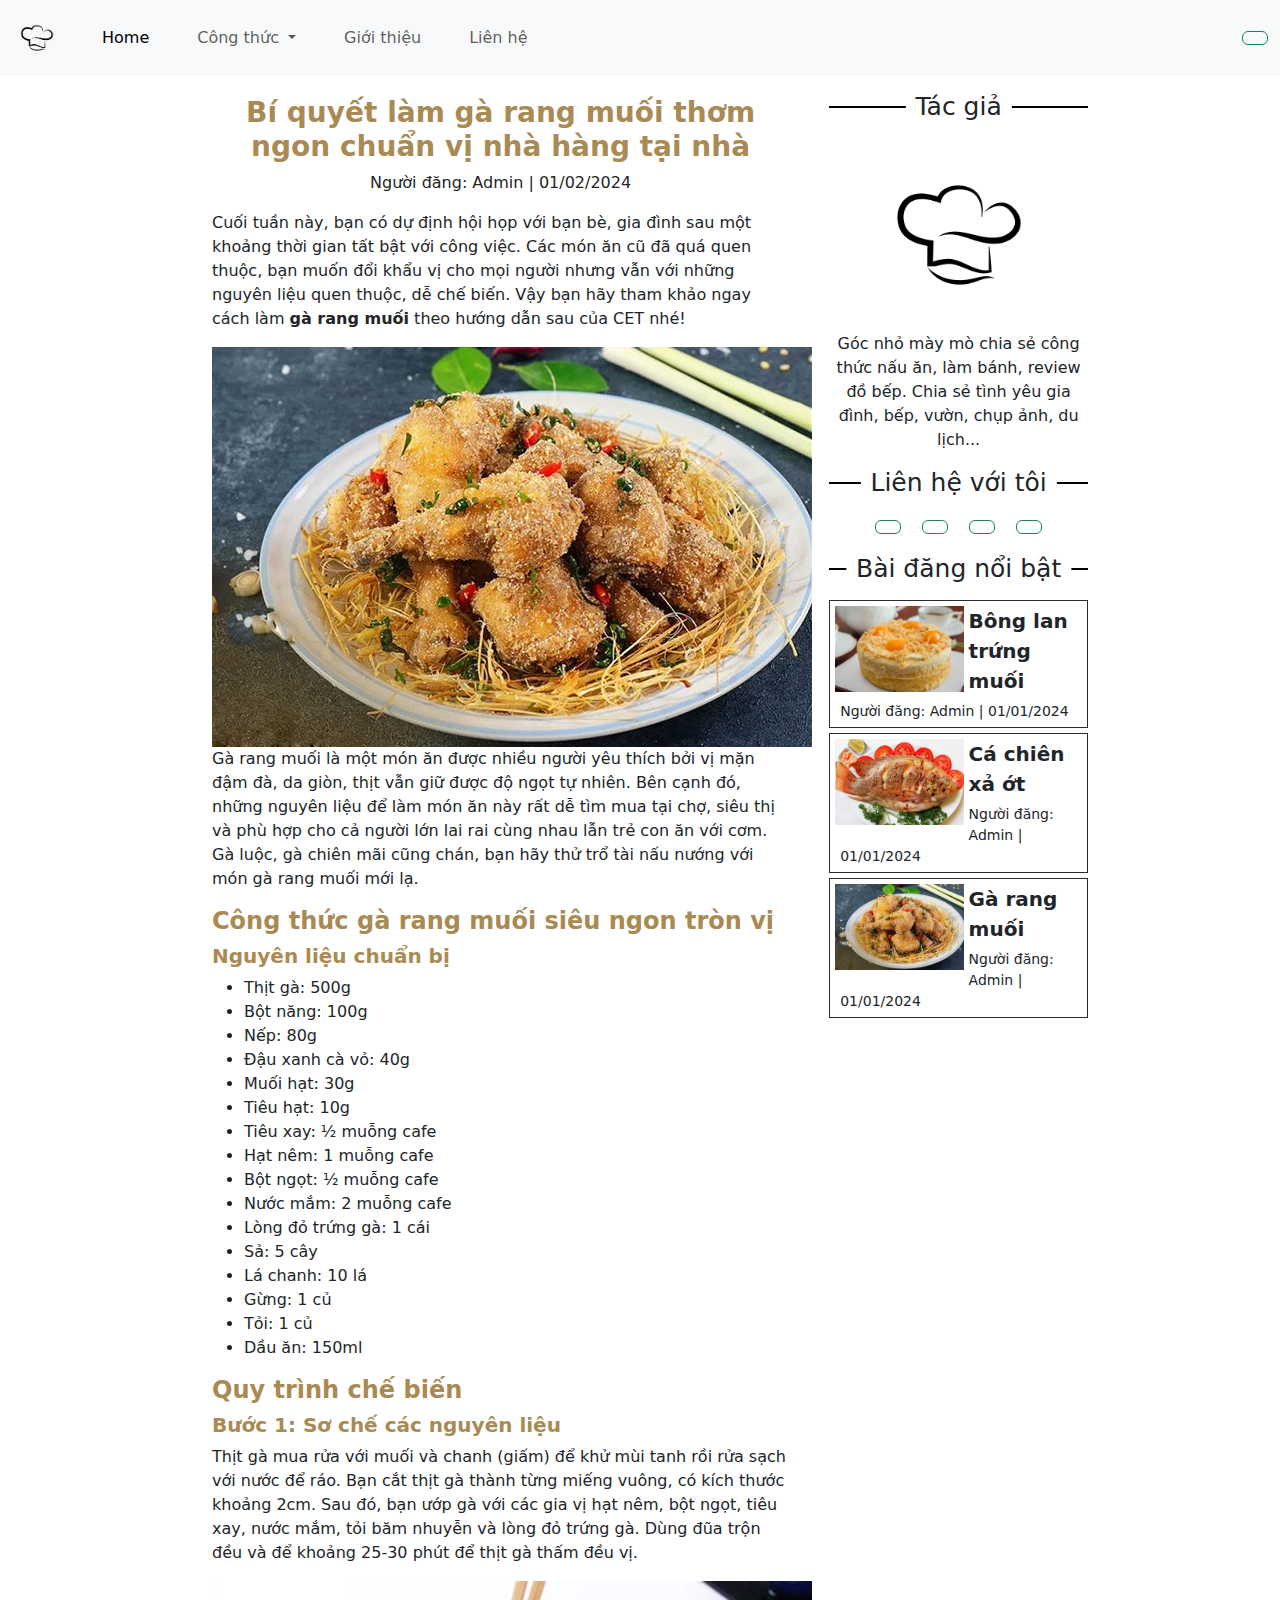
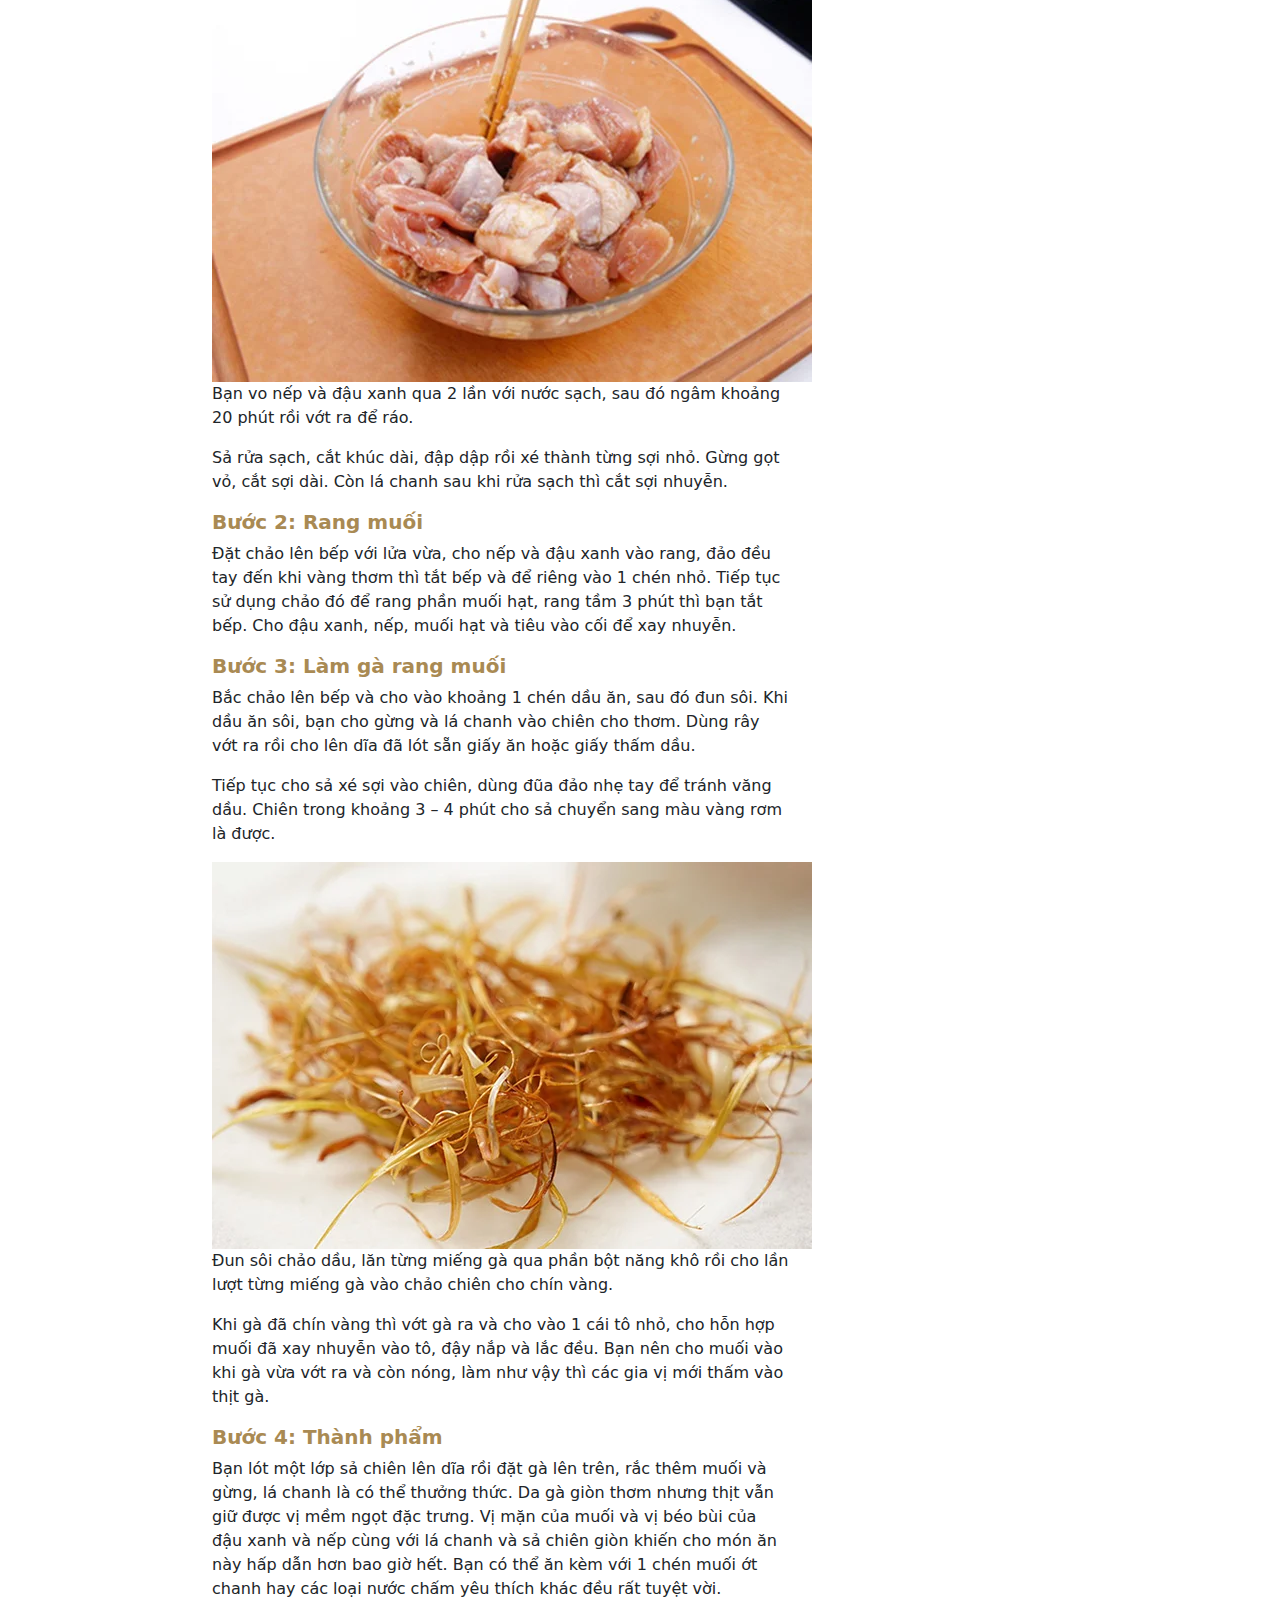
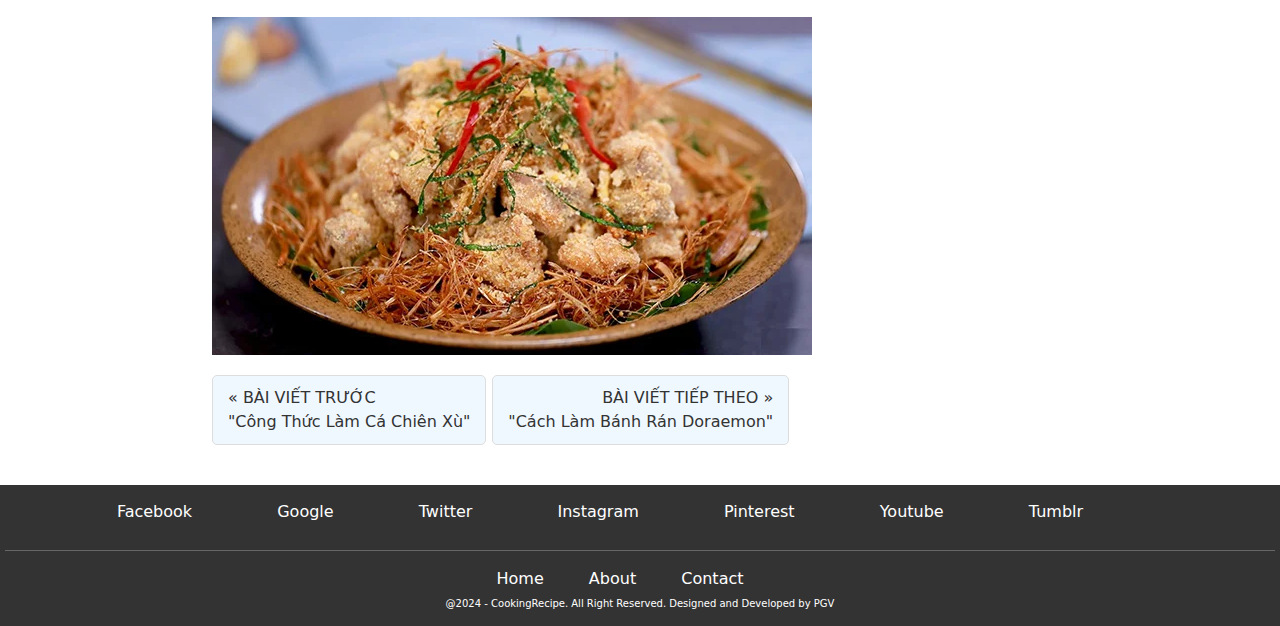
<file: recipe.html>
<!DOCTYPE html>
<html lang="en">
  <head>
    <meta charset="UTF-8" />
    <meta name="viewport" content="width=device-width, initial-scale=1.0" />
    <title>Bí quyết làm gà rang muối thơm ngon chuẩn vị nhà hàng tại nhà</title>
    <link rel="stylesheet" href="css/bootstrap.min.css"/>
    <link rel="stylesheet" href="css/style.css">
    <link rel="stylesheet" href="https://cdnjs.cloudflare.com/ajax/libs/font-awesome/6.5.2/css/all.min.css" integrity="sha512-SnH5WK+bZxgPHs44uWIX+LLJAJ9/2PkPKZ5QiAj6Ta86w+fsb2TkcmfRyVX3pBnMFcV7oQPJkl9QevSCWr3W6A==" crossorigin="anonymous" referrerpolicy="no-referrer" />
    <link href="https://cdn.jsdelivr.net/npm/bootstrap@5.3.3/dist/css/bootstrap.min.css" rel="stylesheet" integrity="sha384-QWTKZyjpPEjISv5WaRU9OFeRpok6YctnYmDr5pNlyT2bRjXh0JMhjY6hW+ALEwIH" crossorigin="anonymous">
  </head>
  <body>
    <!-- <nav id="main-nav" class="navbar navbar-expand-lg navbar-light bg-light">
      <div class="container-fluid">
        <div class="navbar-brand">
          <a href="index.html"><img src="images/—Pngtree—hat cook icon vector_6003621.png" class="img-fluid" alt="Logo"></a>
        </div>
        <div class="nav-menu">
          <ul>
            <li><a href="index.html">Trang chủ</a></li>
            <li>
                <a href="#">Công thức</a>
                <ul>
                    <li><a href="#">Bánh ngọt</a></li>
                    <li><a href="#">Bánh mì</a></li>
                    <li><a href="#">Đồ uống</a></li>
                    <li><a href="#">Món chính</a></li>
                    <li><a href="#">Món phụ</a></li>
                </ul>
            </li>
            <li><a href="#">Giới thiệu</a></li>
            <li><a href="#">Liên hệ</a></li>
          </ul>
        </div>
        <div id="search-form" style="display: flex;">
          <input id="search-input" class="form-control me-2" type="search" placeholder="Search" aria-label="Search" style="display: none;">
          <button id="search-icon" class="btn btn-nav btn-outline-success" type="submit"><i class="fa-solid fa-magnifying-glass"></i></button>
        </div>
      </div>
    </nav> -->
    <nav class="navbar navbar-expand-lg navbar-light bg-light">
      <div class="container-fluid">
        <div class="navbar-brand">
          <a href="index.html"><img src="images/—Pngtree—hat cook icon vector_6003621.png" class="img-fluid" alt="Logo"></a>
        </div>
        <div class="collapse navbar-collapse">
          <ul class="navbar-nav me-auto mb-2 mb-lg-0">
            <li class="nav-item mx-3">
              <a class="nav-link active" aria-current="page" href="index.html">Home</a>
            </li>
            <li class="nav-item dropdown mx-3">
              <a class="nav-link dropdown-toggle" href="#" id="navbarDropdown" role="button" data-bs-toggle="dropdown" aria-expanded="false">
                Công thức
              </a>
              <ul class="dropdown-menu" aria-labelledby="navbarDropdown">
                <li><a class="dropdown-item" href="#">Bánh ngọt</a></li>
                <li><a class="dropdown-item" href="#">Bánh mì</a></li>
                <li><a class="dropdown-item" href="#">Món chính</a></li>
                <li><a class="dropdown-item" href="#">Món phụ</a></li>
                <li><a class="dropdown-item" href="#">Đồ uống</a></li>
              </ul>
            </li>
            <li class="nav-item mx-3">
              <a class="nav-link" href="#">Giới thiệu</a>
            </li>
            <li class="nav-item mx-3">
              <a class="nav-link" href="#">Liên hệ</a>
            </li>
          </ul>
        </div>
        <div id="search-form" style="display: flex;">
          <input id="search-input" class="form-control me-2" type="search" placeholder="Search" aria-label="Search" style="display: none;">
          <button id="search-icon" class="btn btn-nav btn-outline-success" type="submit"><i class="fa-solid fa-magnifying-glass"></i></button>
        </div>
      </div>
    </nav>
    <section class="food">
      <div class="food-content">
        <div class="food-title">
            <h3>Bí quyết làm gà rang muối thơm ngon chuẩn vị nhà hàng tại nhà</h3>
            <p>Người đăng: Admin | 01/02/2024</p>            
        </div>
        <p>Cuối tuần này, bạn có dự định hội họp với bạn bè, gia đình sau một khoảng thời gian tất bật với công việc. 
            Các món ăn cũ đã quá quen thuộc, bạn muốn đổi khẩu vị cho mọi người nhưng vẫn với những nguyên liệu quen thuộc, dễ chế biến. 
            Vậy bạn hãy tham khảo ngay cách làm <b>gà rang muối</b> theo hướng dẫn sau của CET nhé!</p>
        <img src="images/ga-rang-muoi.webp" width="600px">
        <p>Gà rang muối là một món ăn được nhiều người yêu thích bởi vị mặn đậm đà, da giòn, thịt vẫn giữ được độ ngọt tự nhiên. 
            Bên cạnh đó, những nguyên liệu để làm món ăn này rất dễ tìm mua tại chợ, siêu thị và phù hợp cho cả người lớn lai rai cùng nhau lẫn trẻ con ăn với cơm. 
            Gà luộc, gà chiên mãi cũng chán, bạn hãy thử trổ tài nấu nướng với món gà rang muối mới lạ.</p>
        <h4>Công thức gà rang muối siêu ngon tròn vị</h4>
        <h5>Nguyên liệu chuẩn bị</h5>
        <ul>
            <li>Thịt gà: 500g</li>
            <li>Bột năng: 100g</li>
            <li>Nếp: 80g</li>
            <li>Đậu xanh cà vỏ: 40g</li>
            <li>Muối hạt: 30g</li>
            <li>Tiêu hạt: 10g</li>
            <li>Tiêu xay: ½ muỗng cafe</li>
            <li>Hạt nêm: 1 muỗng cafe</li>
            <li>Bột ngọt: ½ muỗng cafe</li>
            <li>Nước mắm: 2 muỗng cafe</li>
            <li>Lòng đỏ trứng gà: 1 cái</li>
            <li>Sả: 5 cây</li>
            <li>Lá chanh: 10 lá</li>
            <li>Gừng: 1 củ</li>
            <li>Tỏi: 1 củ</li>
            <li>Dầu ăn: 150ml</li>
        </ul>
        <h4>Quy trình chế biến</h4>
        <h5>Bước 1: Sơ chế các nguyên liệu</h5>
        <p>Thịt gà mua rửa với muối và chanh (giấm) để khử mùi tanh rồi rửa sạch với nước để ráo. 
            Bạn cắt thịt gà thành từng miếng vuông, có kích thước khoảng 2cm. Sau đó, bạn ướp gà với các gia vị hạt nêm, bột ngọt, tiêu xay, 
            nước mắm, tỏi băm nhuyễn và lòng đỏ trứng gà. Dùng đũa trộn đều và để khoảng 25-30 phút để thịt gà thấm đều vị.</p>
        <img src="images/uop-ga.webp" width="600px">
        <p>Bạn vo nếp và đậu xanh qua 2 lần với nước sạch, sau đó ngâm khoảng 20 phút rồi vớt ra để ráo.</p>
        <p>Sả rửa sạch, cắt khúc dài, đập dập rồi xé thành từng sợi nhỏ. Gừng gọt vỏ, cắt sợi dài. 
            Còn lá chanh sau khi rửa sạch thì cắt sợi nhuyễn.</p>
        <h5>Bước 2: Rang muối</h5>
        <p>Đặt chảo lên bếp với lửa vừa, cho nếp và đậu xanh vào rang, đảo đều tay đến khi vàng thơm thì tắt bếp và để riêng vào 1 chén nhỏ. 
            Tiếp tục sử dụng chảo đó để rang phần muối hạt, rang tầm 3 phút thì bạn tắt bếp. Cho đậu xanh, nếp, muối hạt và tiêu vào cối để xay nhuyễn.</p>
        <h5>Bước 3: Làm gà rang muối</h5>
        <p>Bắc chảo lên bếp và cho vào khoảng 1 chén dầu ăn, sau đó đun sôi. Khi dầu ăn sôi, bạn cho gừng và lá chanh vào chiên cho thơm. 
            Dùng rây vớt ra rồi cho lên dĩa đã lót sẵn giấy ăn hoặc giấy thấm dầu.</p>
        <p>Tiếp tục cho sả xé sợi vào chiên, dùng đũa đảo nhẹ tay để tránh văng dầu. 
            Chiên trong khoảng 3 – 4 phút cho sả chuyển sang màu vàng rơm là được.</p>
        <img src="images/chien-sa.webp" width="600px">
        <p>Đun sôi chảo dầu, lăn từng miếng gà qua phần bột năng khô rồi cho lần lượt từng miếng gà vào chảo chiên cho chín vàng.</p>
        <p>Khi gà đã chín vàng thì vớt gà ra và cho vào 1 cái tô nhỏ, cho hỗn hợp muối đã xay nhuyễn vào tô, đậy nắp và lắc đều. 
            Bạn nên cho muối vào khi gà vừa vớt ra và còn nóng, làm như vậy thì các gia vị mới thấm vào thịt gà.</p>
        <h5>Bước 4: Thành phẩm</h5>
        <p>Bạn lót một lớp sả chiên lên dĩa rồi đặt gà lên trên, rắc thêm muối và gừng, lá chanh là có thể thưởng thức. 
            Da gà giòn thơm nhưng thịt vẫn giữ được vị mềm ngọt đặc trưng. Vị mặn của muối và vị béo bùi của đậu xanh và nếp 
            cùng với lá chanh và sả chiên giòn khiến cho món ăn này hấp dẫn hơn bao giờ hết. Bạn có thể ăn kèm với 1 chén muối ớt 
            chanh hay các loại nước chấm yêu thích khác đều rất tuyệt vời.</p>
        <img src="images/cach-lam-ga-rang-muoi.webp" width="600px">
        <div class="navigation">
          <div class="previous">
              <a href="#" class="nav-button">
                  « BÀI VIẾT TRƯỚC<br>
                  "Công Thức Làm Cá Chiên Xù"
              </a>
          </div>
          <div class="next">
              <a href="#" class="nav-button">
                  BÀI VIẾT TIẾP THEO »<br>
                  "Cách Làm Bánh Rán Doraemon"
              </a>
          </div>
        </div>
      </div>
      <div class="sidebar col">
        <div class="divider">
          <span class="divider-text">Tác giả</span>
        </div>
        <div class="author my-3" style="text-align: center;">
          <img src="images/—Pngtree—hat cook icon vector_6003621.png" width="75%" alt="">
          <p>Góc nhỏ mày mò chia sẻ công thức nấu ăn, làm bánh, review đồ bếp. 
          Chia sẻ tình yêu gia đình, bếp, vườn, chụp ảnh, du lịch...</p>
        </div>
        <div class="divider">
          <span class="divider-text">Liên hệ với tôi</span>
        </div>
        <div class="contact-button" style="text-align: center;">
          <button type="button" class="btn btn-outline-success mx-2"><i class="fa-brands fa-facebook-f"></i></button>
          <button type="button" class="btn btn-outline-success mx-2"><i class="fa-brands fa-google"></i></button>
          <button type="button" class="btn btn-outline-success mx-2"><i class="fa-brands fa-youtube"></i></button>
          <button type="button" class="btn btn-outline-success mx-2"><i class="fa-brands fa-instagram"></i></button>
        </div>
        <div class="divider">
            <span class="divider-text">Bài đăng nổi bật</span>
        </div>
        <div class="hot-recipe-list">          
          <div class="hot-recipe-item">
            <a href="recipe.html">
              <div>
                <img src="images/banh-bong-lan-trung-muoi.webp" alt="">
                <div class="recipe-details">
                  <p style="font-size: 20px; font-weight: bold;">Bông lan trứng muối</p>
                  <p>Người đăng: Admin | 01/01/2024</p>
                </div>
              </div>
            </a>
          </div>
            <div class="hot-recipe-item">
              <a href="recipe.html">
                <div>
                  <img src="images/ca-dieu-hong-chien-sa-ot.jpg" alt="">
                  <div class="recipe-details">
                      <p style="font-size: 20px; font-weight: bold;">Cá chiên xả ớt</p>
                      <p>Người đăng: Admin | 01/01/2024</p>
                  </div>
                </div>
              </a>
            </div>
            <div class="hot-recipe-item">
              <a href="recipe.html">
                <div>
                  <img src="images/ga-rang-muoi.webp" alt="">
                  <div class="recipe-details">
                      <p style="font-size: 20px; font-weight: bold;">Gà rang muối</p>
                      <p>Người đăng: Admin | 01/01/2024</p>
                  </div>
                </div>
              </a>
            </div>
        </div>
      </div>
    </section>
    <footer>
      <div id="contact-menu" style="margin-top: 10px;">
        <div class="contact-item">
          <a href="#"><i class="fa-brands fa-facebook-f"></i> Facebook</a>
        </div>
        <div class="contact-item">
          <a href="#"><i class="fa-brands fa-google"></i> Google</a>
        </div>
        <div class="contact-item">
          <a href="#"><i class="fa-brands fa-twitter"></i> Twitter</a>
        </div>
        <div class="contact-item">
          <a href="#"><i class="fa-brands fa-instagram"></i> Instagram</a>
        </div>
        <div class="contact-item">
          <a href="#"><i class="fa-brands fa-pinterest"></i> Pinterest</a>
        </div>
        <div class="contact-item">
          <a href="#"><i class="fa-brands fa-youtube"></i> Youtube</a>
        </div>
        <div class="contact-item">
          <a href="#"><i class="fa-brands fa-tumblr"></i> Tumblr</a>
        </div>
      </div>
      <br>
      <hr>
      <div id="footer-menu">
        <a href="index.html">Home</a>
        <a href="#">About</a>
        <a href="#">Contact</a>
      </div>
      <p style="font-size: 10px;margin-bottom: 10px;">@2024 - CookingRecipe. All Right Reserved. Designed and Developed by PGV</p>
    </footer>
    <button id="backToTop" title="Go to top"><i class="fa-solid fa-up-long"></i></button>
    
    <script src="js/index.js"></script>
    <script src="https://cdn.jsdelivr.net/npm/bootstrap@5.3.3/dist/js/bootstrap.bundle.min.js" integrity="sha384-YvpcrYf0tY3lHB60NNkmXc5s9fDVZLESaAA55NDzOxhy9GkcIdslK1eN7N6jIeHz" crossorigin="anonymous"></script>
  </body>
</html>
</file>
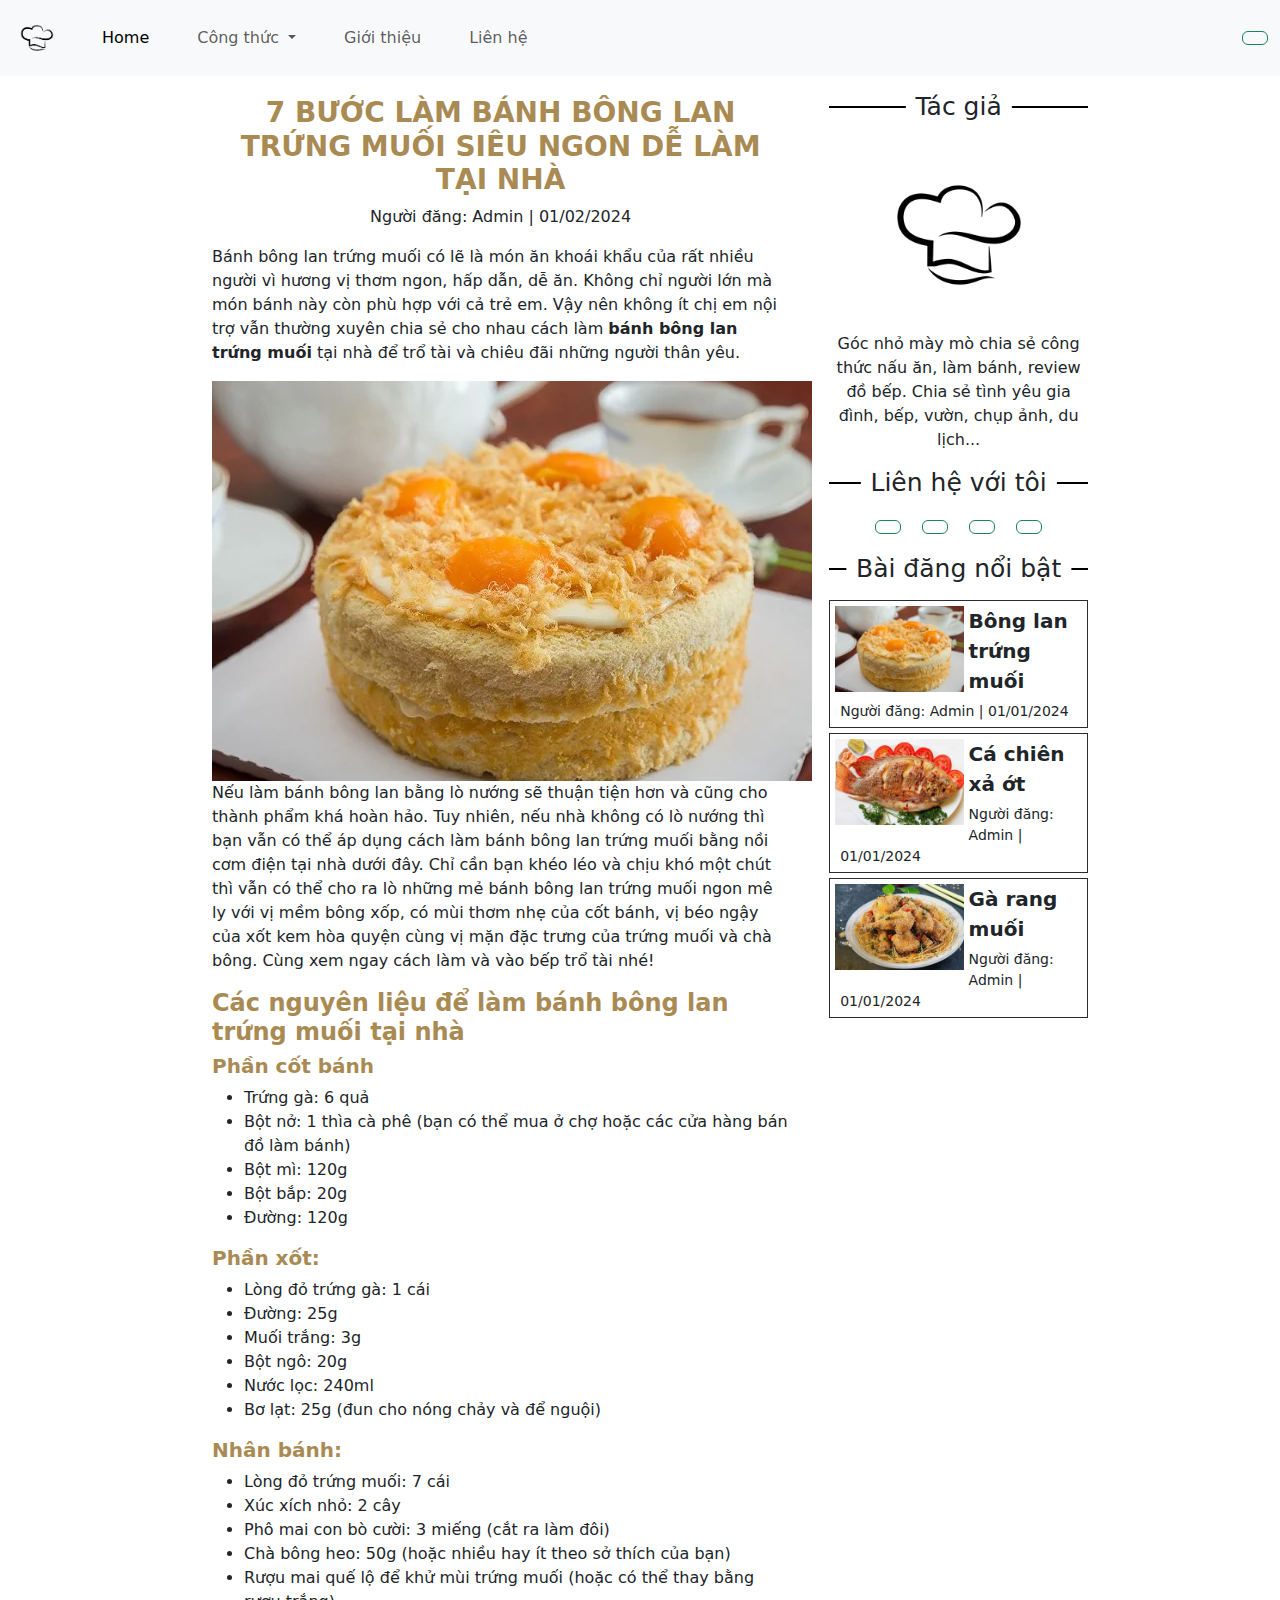
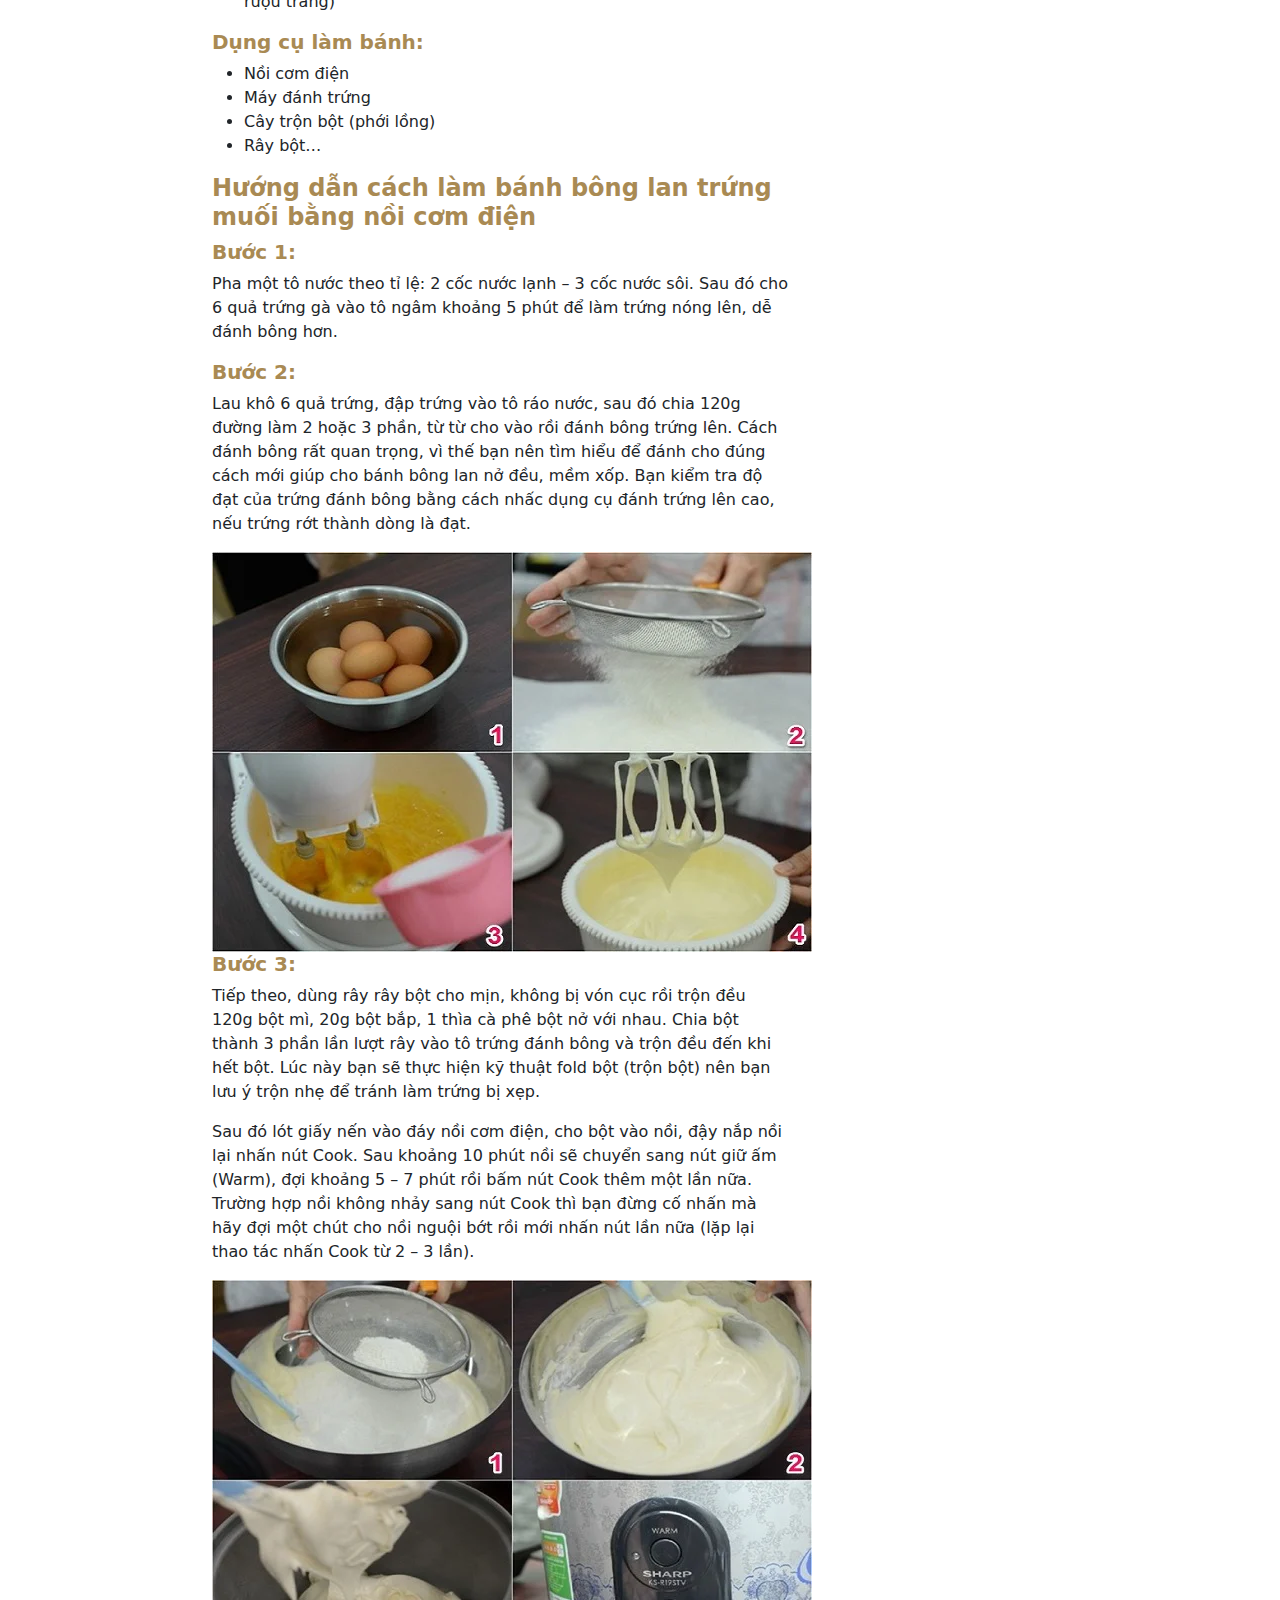
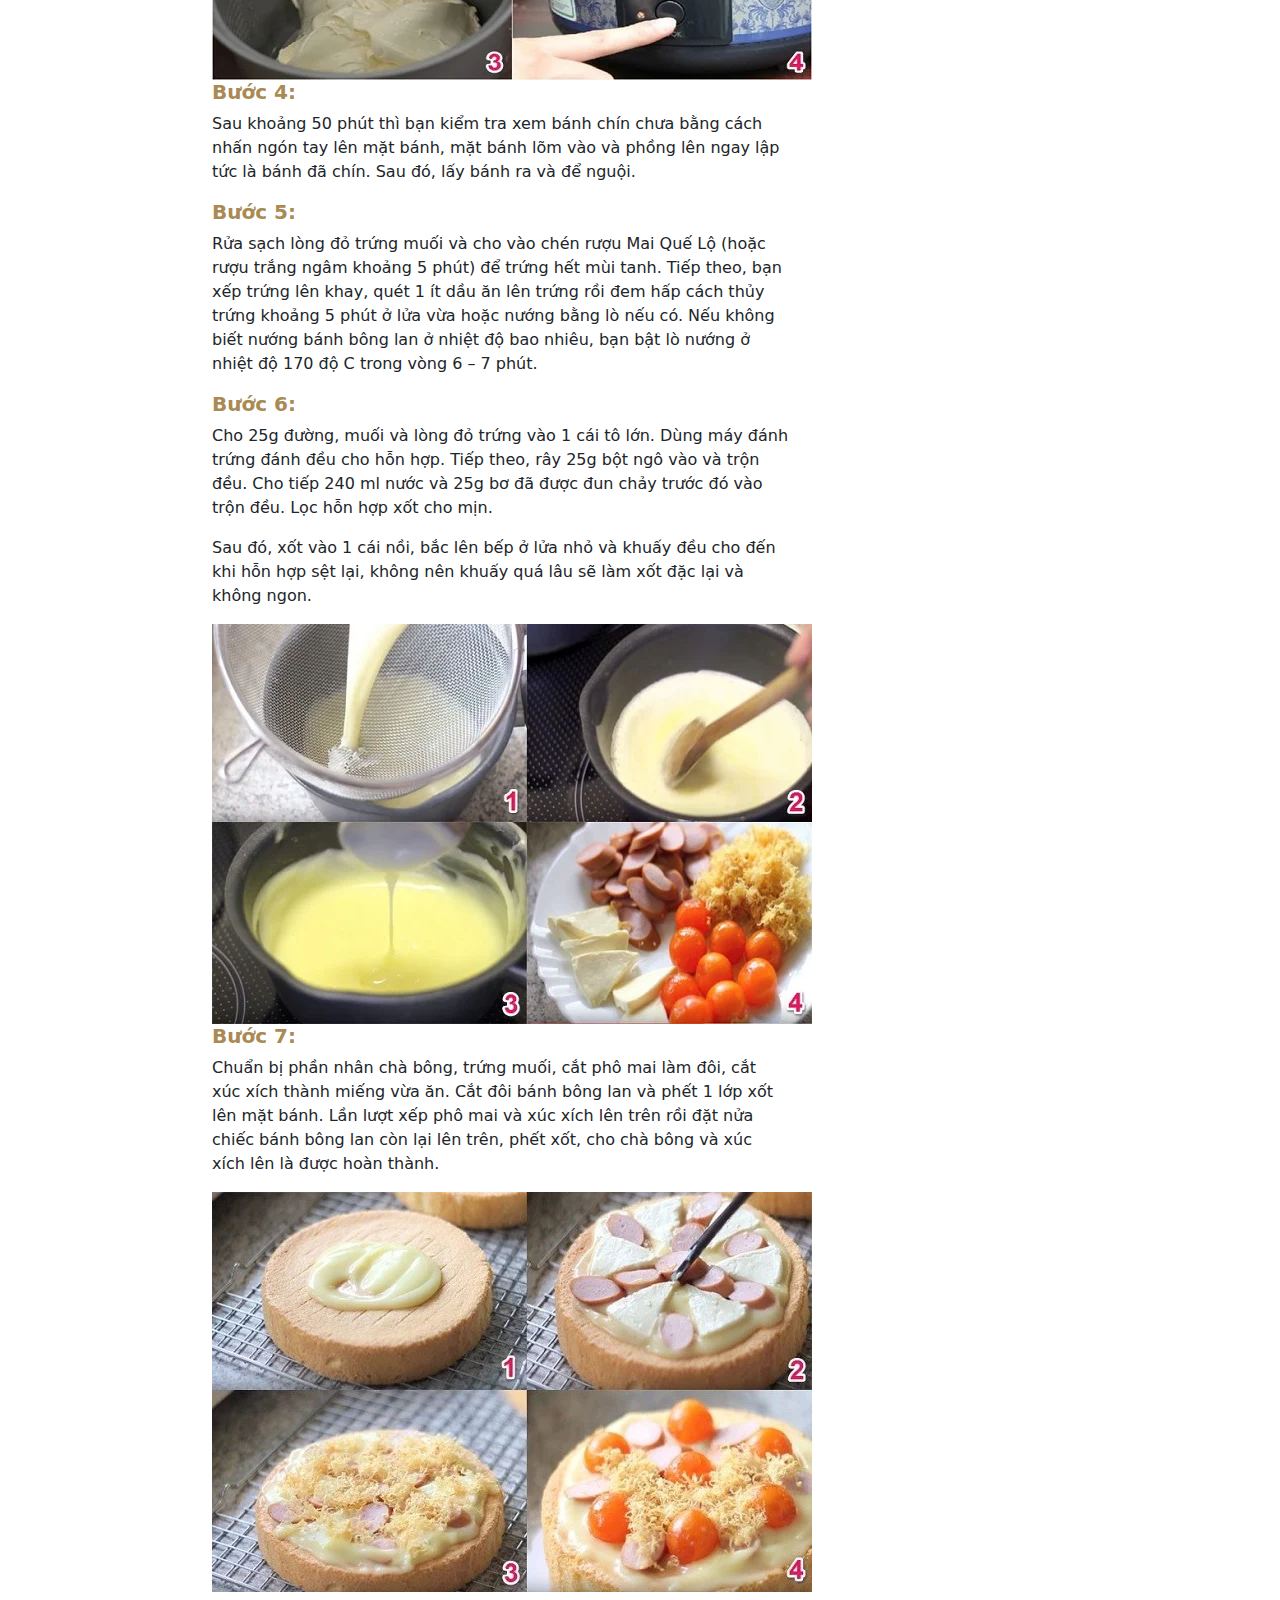
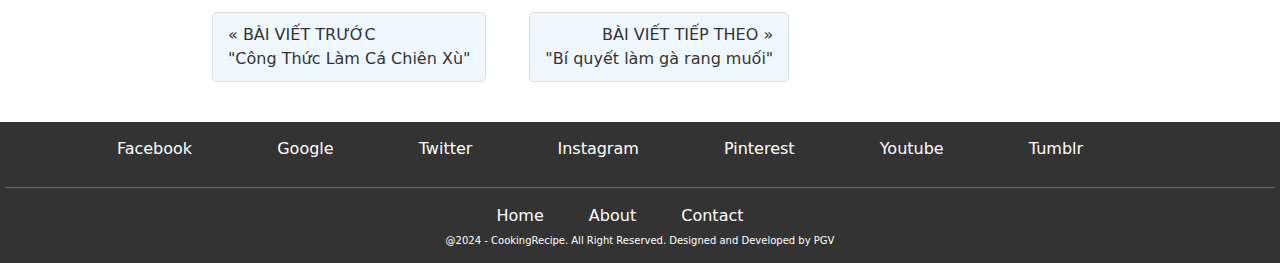
<file: recipe2.html>
<!DOCTYPE html>
<html lang="en">
  <head>
    <meta charset="UTF-8" />
    <meta name="viewport" content="width=device-width, initial-scale=1.0" />
    <title>Bí quyết làm gà rang muối thơm ngon chuẩn vị nhà hàng tại nhà</title>
    <link rel="stylesheet" href="css/bootstrap.min.css"/>
    <link rel="stylesheet" href="css/style.css">
    <link rel="stylesheet" href="https://cdnjs.cloudflare.com/ajax/libs/font-awesome/6.5.2/css/all.min.css" integrity="sha512-SnH5WK+bZxgPHs44uWIX+LLJAJ9/2PkPKZ5QiAj6Ta86w+fsb2TkcmfRyVX3pBnMFcV7oQPJkl9QevSCWr3W6A==" crossorigin="anonymous" referrerpolicy="no-referrer" />
    <link href="https://cdn.jsdelivr.net/npm/bootstrap@5.3.3/dist/css/bootstrap.min.css" rel="stylesheet" integrity="sha384-QWTKZyjpPEjISv5WaRU9OFeRpok6YctnYmDr5pNlyT2bRjXh0JMhjY6hW+ALEwIH" crossorigin="anonymous">
  </head>
  <body>
    <!-- <nav id="main-nav" class="navbar navbar-expand-lg navbar-light bg-light">
      <div class="container-fluid">
        <div class="navbar-brand">
          <a href="index.html"><img src="images/—Pngtree—hat cook icon vector_6003621.png" class="img-fluid" alt="Logo"></a>
        </div>
        <div class="nav-menu">
          <ul>
            <li><a href="index.html">Trang chủ</a></li>
            <li>
                <a href="#">Công thức</a>
                <ul>
                    <li><a href="#">Bánh ngọt</a></li>
                    <li><a href="#">Bánh mì</a></li>
                    <li><a href="#">Đồ uống</a></li>
                    <li><a href="#">Món chính</a></li>
                    <li><a href="#">Món phụ</a></li>
                </ul>
            </li>
            <li><a href="#">Giới thiệu</a></li>
            <li><a href="#">Liên hệ</a></li>
          </ul>
        </div>
        <div id="search-form" style="display: flex;">
          <input id="search-input" class="form-control me-2" type="search" placeholder="Search" aria-label="Search" style="display: none;">
          <button id="search-icon" class="btn btn-nav btn-outline-success" type="submit"><i class="fa-solid fa-magnifying-glass"></i></button>
        </div>
      </div>
    </nav> -->
    <nav class="navbar navbar-expand-lg navbar-light bg-light">
      <div class="container-fluid">
        <div class="navbar-brand">
          <a href="index.html"><img src="images/—Pngtree—hat cook icon vector_6003621.png" class="img-fluid" alt="Logo"></a>
        </div>
        <div class="collapse navbar-collapse">
          <ul class="navbar-nav me-auto mb-2 mb-lg-0">
            <li class="nav-item mx-3">
              <a class="nav-link active" aria-current="page" href="index.html">Home</a>
            </li>
            <li class="nav-item dropdown mx-3">
              <a class="nav-link dropdown-toggle" href="#" id="navbarDropdown" role="button" data-bs-toggle="dropdown" aria-expanded="false">
                Công thức
              </a>
              <ul class="dropdown-menu" aria-labelledby="navbarDropdown">
                <li><a class="dropdown-item" href="#">Bánh ngọt</a></li>
                <li><a class="dropdown-item" href="#">Bánh mì</a></li>
                <li><a class="dropdown-item" href="#">Món chính</a></li>
                <li><a class="dropdown-item" href="#">Món phụ</a></li>
                <li><a class="dropdown-item" href="#">Đồ uống</a></li>
              </ul>
            </li>
            <li class="nav-item mx-3">
              <a class="nav-link" href="#">Giới thiệu</a>
            </li>
            <li class="nav-item mx-3">
              <a class="nav-link" href="#">Liên hệ</a>
            </li>
          </ul>
        </div>
        <div id="search-form" style="display: flex;">
          <input id="search-input" class="form-control me-2" type="search" placeholder="Search" aria-label="Search" style="display: none;">
          <button id="search-icon" class="btn btn-nav btn-outline-success" type="submit"><i class="fa-solid fa-magnifying-glass"></i></button>
        </div>
      </div>
    </nav>
    <section class="food">
      <div class="food-content">
        <div class="food-title">
            <h3>7 BƯỚC LÀM BÁNH BÔNG LAN TRỨNG MUỐI SIÊU NGON DỄ LÀM TẠI NHÀ</h3>
            <p>Người đăng: Admin | 01/02/2024</p>            
        </div>
        <p>Bánh bông lan trứng muối có lẽ là món ăn khoái khẩu của rất nhiều người vì hương vị thơm ngon, hấp dẫn, dễ ăn. 
            Không chỉ người lớn mà món bánh này còn phù hợp với cả trẻ em. Vậy nên không ít chị em nội trợ vẫn thường xuyên chia 
            sẻ cho nhau cách làm <b>bánh bông lan trứng muối</b> tại nhà để trổ tài và chiêu đãi những người thân yêu.</p>
        <img src="images/banh-bong-lan-trung-muoi.webp" width="600px">
        <p>Nếu làm bánh bông lan bằng lò nướng sẽ thuận tiện hơn và cũng cho thành phẩm khá hoàn hảo. 
            Tuy nhiên, nếu nhà không có lò nướng thì bạn vẫn có thể áp dụng cách làm bánh bông lan trứng muối bằng nồi cơm điện tại nhà dưới
             đây. Chỉ cần bạn khéo léo và chịu khó một chút thì vẫn có thể cho ra lò những mẻ bánh bông lan trứng muối ngon mê ly với
              vị mềm bông xốp, có mùi thơm nhẹ của cốt bánh, vị béo ngậy của xốt kem hòa quyện cùng vị mặn đặc trưng của trứng muối 
              và chà bông. Cùng xem ngay cách làm và vào bếp trổ tài nhé!</p>
        <h4>Các nguyên liệu để làm bánh bông lan trứng muối tại nhà</h4>
        <h5>Phần cốt bánh</h5>
        <ul>
            <li>Trứng gà: 6 quả</li>
            <li>Bột nở: 1 thìa cà phê (bạn có thể mua ở chợ hoặc các cửa hàng bán đồ làm bánh)</li>
            <li>Bột mì: 120g</li>
            <li>Bột bắp: 20g</li>
            <li>Đường: 120g</li>
        </ul>
        <h5>Phần xốt:</h5>
        <ul>
            <li>Lòng đỏ trứng gà: 1 cái</li>
            <li>Đường: 25g</li>
            <li>Muối trắng: 3g</li>
            <li>Bột ngô: 20g</li>
            <li>Nước lọc: 240ml</li>
            <li>Bơ lạt: 25g (đun cho nóng chảy và để nguội)</li>
        </ul>
        <h5>Nhân bánh:</h5>
        <ul>
            <li>Lòng đỏ trứng muối: 7 cái</li>
            <li>Xúc xích nhỏ: 2 cây</li>
            <li>Phô mai con bò cười: 3 miếng (cắt ra làm đôi)</li>
            <li>Chà bông heo: 50g (hoặc nhiều hay ít theo sở thích của bạn)</li>
            <li>Rượu mai quế lộ để khử mùi trứng muối (hoặc có thể thay bằng rượu trắng)</li>
        </ul>
        <h5>Dụng cụ làm bánh:</h5>
        <ul>
            <li>Nồi cơm điện</li>
            <li>Máy đánh trứng</li>
            <li>Cây trộn bột (phới lồng)</li>
            <li>Rây bột…</li>
        </ul>
        <h4>Hướng dẫn cách làm bánh bông lan trứng muối bằng nồi cơm điện</h4>
        <h5>Bước 1:</h5>
        <p>Pha một tô nước theo tỉ lệ: 2 cốc nước lạnh – 3 cốc nước sôi.
         Sau đó cho 6 quả trứng gà vào tô ngâm khoảng 5 phút để làm trứng nóng lên, dễ đánh bông hơn.</p>
        <h5>Bước 2:</h5>
        <p>Lau khô 6 quả trứng, đập trứng vào tô ráo nước, sau đó chia 120g đường làm 2 hoặc 3 phần, từ từ cho vào rồi đánh bông trứng lên. 
            Cách đánh bông rất quan trọng, vì thế bạn nên tìm hiểu để đánh cho đúng cách mới giúp cho bánh bông lan nở đều, mềm xốp. 
            Bạn kiểm tra độ đạt của trứng đánh bông bằng cách nhấc dụng cụ đánh trứng lên cao, nếu trứng rớt thành dòng là đạt.</p>
        <img src="images/danh-bong-trung.webp" width="600px">
        <h5>Bước 3:</h5>
        <p>Tiếp theo, dùng rây rây bột cho mịn, không bị vón cục rồi trộn đều 120g bột mì, 20g bột bắp, 1 thìa cà phê bột nở với nhau. 
            Chia bột thành 3 phần lần lượt rây vào tô trứng đánh bông và trộn đều đến khi hết bột. 
            Lúc này bạn sẽ thực hiện kỹ thuật fold bột (trộn bột) nên bạn lưu ý trộn nhẹ để tránh làm trứng bị xẹp.</p>
        <p>Sau đó lót giấy nến vào đáy nồi cơm điện, cho bột vào nồi, đậy nắp nồi lại nhấn nút Cook. 
            Sau khoảng 10 phút nồi sẽ chuyển sang nút giữ ấm (Warm), đợi khoảng 5 – 7 phút rồi bấm nút Cook thêm một lần nữa. 
            Trường hợp nồi không nhảy sang nút Cook thì bạn đừng cố nhấn mà hãy đợi một chút cho nồi 
            nguội bớt rồi mới nhấn nút lần nữa (lặp lại thao tác nhấn Cook từ 2 – 3 lần).</p>
        <img src="images/hap-banh-bong-lan-bang-noi-com-dien.webp" width="600px">
        <h5>Bước 4:</h5>
        <p>Sau khoảng 50 phút thì bạn kiểm tra xem bánh chín chưa bằng cách nhấn ngón tay lên mặt bánh, 
            mặt bánh lõm vào và phồng lên ngay lập tức là bánh đã chín. 
            Sau đó, lấy bánh ra và để nguội.</p>
        <h5>Bước 5:</h5>
        <p>Rửa sạch lòng đỏ trứng muối và cho vào chén rượu Mai Quế Lộ (hoặc rượu trắng ngâm khoảng 5 phút) để trứng hết mùi tanh. 
            Tiếp theo, bạn xếp trứng lên khay, quét 1 ít dầu ăn lên trứng rồi đem hấp cách thủy trứng khoảng 5 phút ở lửa vừa hoặc nướng bằng lò nếu có. 
            Nếu không biết nướng bánh bông lan ở nhiệt độ bao nhiêu, bạn bật lò nướng ở nhiệt độ 170 độ C trong vòng 6 – 7 phút.</p>
        <h5>Bước 6:</h5>
        <p>Cho 25g đường, muối và lòng đỏ trứng vào 1 cái tô lớn. Dùng máy đánh trứng đánh đều cho hỗn hợp. 
            Tiếp theo, rây 25g bột ngô vào và trộn đều. Cho tiếp 240 ml nước và 25g bơ đã được đun chảy trước đó vào trộn đều. 
            Lọc hỗn hợp xốt cho mịn.</p>    
        <p>Sau đó, xốt vào 1 cái nồi, bắc lên bếp ở lửa nhỏ và khuấy đều cho đến khi hỗn hợp sệt lại, 
            không nên khuấy quá lâu sẽ làm xốt đặc lại và không ngon.</p>  
        <img src="images/lam-xot-va-so-che-nhan-banh.webp" width="600px">
        <h5>Bước 7:</h5>
        <p>Chuẩn bị phần nhân chà bông, trứng muối, cắt phô mai làm đôi, cắt xúc xích thành miếng vừa ăn. 
            Cắt đôi bánh bông lan và phết 1 lớp xốt lên mặt bánh. Lần lượt xếp phô mai và xúc xích lên trên rồi đặt 
            nửa chiếc bánh bông lan còn lại lên trên, phết xốt, cho chà bông và xúc xích lên là được hoàn thành.</p>
        <img src="images/hoan-thanh-banh-bong-lan-trung-muoi.webp" width="600px">
        <div class="navigation">
          <div class="previous">
              <a href="#" class="nav-button">
                  « BÀI VIẾT TRƯỚC<br>
                  "Công Thức Làm Cá Chiên Xù"
              </a>
          </div>
          <div class="next">
              <a href="recipe.html" class="nav-button">
                  BÀI VIẾT TIẾP THEO »<br>
                  "Bí quyết làm gà rang muối"
              </a>
          </div>
        </div>
      </div>
      <div class="sidebar col">
        <div class="divider">
          <span class="divider-text">Tác giả</span>
        </div>
        <div class="author my-3" style="text-align: center;">
          <img src="images/—Pngtree—hat cook icon vector_6003621.png" width="75%" alt="">
          <p>Góc nhỏ mày mò chia sẻ công thức nấu ăn, làm bánh, review đồ bếp. 
          Chia sẻ tình yêu gia đình, bếp, vườn, chụp ảnh, du lịch...</p>
        </div>
        <div class="divider">
          <span class="divider-text">Liên hệ với tôi</span>
        </div>
        <div class="contact-button" style="text-align: center;">
          <button type="button" class="btn btn-outline-success mx-2"><i class="fa-brands fa-facebook-f"></i></button>
          <button type="button" class="btn btn-outline-success mx-2"><i class="fa-brands fa-google"></i></button>
          <button type="button" class="btn btn-outline-success mx-2"><i class="fa-brands fa-youtube"></i></button>
          <button type="button" class="btn btn-outline-success mx-2"><i class="fa-brands fa-instagram"></i></button>
        </div>
        <div class="divider">
            <span class="divider-text">Bài đăng nổi bật</span>
        </div>
        <div class="hot-recipe-list">          
          <div class="hot-recipe-item">
            <a href="recipe.html">
              <div>
                <img src="images/banh-bong-lan-trung-muoi.webp" alt="">
                <div class="recipe-details">
                  <p style="font-size: 20px; font-weight: bold;">Bông lan trứng muối</p>
                  <p>Người đăng: Admin | 01/01/2024</p>
                </div>
              </div>
            </a>
          </div>
            <div class="hot-recipe-item">
              <a href="recipe.html">
                <div>
                  <img src="images/ca-dieu-hong-chien-sa-ot.jpg" alt="">
                  <div class="recipe-details">
                      <p style="font-size: 20px; font-weight: bold;">Cá chiên xả ớt</p>
                      <p>Người đăng: Admin | 01/01/2024</p>
                  </div>
                </div>
              </a>
            </div>
            <div class="hot-recipe-item">
              <a href="recipe.html">
                <div>
                  <img src="images/ga-rang-muoi.webp" alt="">
                  <div class="recipe-details">
                      <p style="font-size: 20px; font-weight: bold;">Gà rang muối</p>
                      <p>Người đăng: Admin | 01/01/2024</p>
                  </div>
                </div>
              </a>
            </div>
        </div>
      </div>
    </section>
    <footer>
      <div id="contact-menu" style="margin-top: 10px;">
        <div class="contact-item">
          <a href="#"><i class="fa-brands fa-facebook-f"></i> Facebook</a>
        </div>
        <div class="contact-item">
          <a href="#"><i class="fa-brands fa-google"></i> Google</a>
        </div>
        <div class="contact-item">
          <a href="#"><i class="fa-brands fa-twitter"></i> Twitter</a>
        </div>
        <div class="contact-item">
          <a href="#"><i class="fa-brands fa-instagram"></i> Instagram</a>
        </div>
        <div class="contact-item">
          <a href="#"><i class="fa-brands fa-pinterest"></i> Pinterest</a>
        </div>
        <div class="contact-item">
          <a href="#"><i class="fa-brands fa-youtube"></i> Youtube</a>
        </div>
        <div class="contact-item">
          <a href="#"><i class="fa-brands fa-tumblr"></i> Tumblr</a>
        </div>
      </div>
      <br>
      <hr>
      <div id="footer-menu">
        <a href="index.html">Home</a>
        <a href="#">About</a>
        <a href="#">Contact</a>
      </div>
      <p style="font-size: 10px;margin-bottom: 10px;">@2024 - CookingRecipe. All Right Reserved. Designed and Developed by PGV</p>
    </footer>
    <button id="backToTop" title="Go to top"><i class="fa-solid fa-up-long"></i></button>
    
    <script src="js/index.js"></script>
    <script src="https://cdn.jsdelivr.net/npm/bootstrap@5.3.3/dist/js/bootstrap.bundle.min.js" integrity="sha384-YvpcrYf0tY3lHB60NNkmXc5s9fDVZLESaAA55NDzOxhy9GkcIdslK1eN7N6jIeHz" crossorigin="anonymous"></script>
  </body>
</html>
</file>
<file: css/style.css>
*{
    box-sizing: border-box;
    margin: 0;
    padding: 0;
}

body {
    overflow-y: auto; /* Tạo thanh cuộn dọc cho trang web */
}

#main-nav {
    display: flex;
    justify-content: space-between; /* Căn hai đầu */
    align-items: center; /* Căn giữa theo trục dọc */
    width: 100%;
    height: 60px;
    margin-bottom: 10px;
}

#search-input {
    width: 500px; /* Độ rộng của ô tìm kiếm */
    display: flex; /* Hiển thị ô tìm kiếm */
    justify-content: center; /* Căn giữa nội dung của ô tìm kiếm */
    align-items: center; /* Căn giữa nội dung của ô tìm kiếm */
}

.home_content{
    width: 70%;
    margin: 0 auto;
    display: flex;
}

.carousel{
    width: 75rem;
    margin: 0 auto;
}

.image{
    position: relative;
    display: inline-block;
}
.title{
    position: absolute; 
    bottom: -15px; 
    left: 0; 
    width: 100%; 
    background-color: rgba(0, 0, 0, 0.5); 
    color: #fff; 
    padding: 5px; 
    text-align: center; 
    font-weight: bold;
    font-size: 25px;
} 

.content{
    width: 70%;
    margin-bottom: 50px;
    margin-right: 20px;
}

.content h3{
    background-color: rgb(56, 53, 53);
    color: white;
    width: 100%;
    /* width: calc(100vw - 200px); Chiều rộng bằng 100% trừ đi 2 lề 100px */
    margin: 10px 0 0 0;
    text-align: left;
    padding: 5px 5px 5px 20px;
}

.note{
    font-size: 8px;
    color: #689f38;
    text-align: center;
}

.recipe-list {
    display: grid;
    grid-template-columns: repeat(3, 1fr);
    gap: 20px;
    margin: 20px auto;
    max-width: 800px;
}

.recipe-item {
    border: 1px solid #2c2c2c;
    margin-top: 5px;
    margin-bottom: 5px;
}

.recipe-item a{
    text-decoration: none;
    color: black;
}

.recipe-item img {
    width: 100%;
    height: auto;
}

.recipe-details {
    padding-left: 10px;
}

.recipe-details h3 {
    margin-bottom: 10px;
}

.recipe-details p {
    margin: 5px 0;
    font-size: 14px;
}

.food{
    margin: 0 auto;
    width: 70%;
    display: flex;
    grid-gap: 20px;
    /* flex-direction: row; */

}

.sidebar {
    width: 40%;
    height: 100%;
    top: 0;
}

.hot-recipe-list{
    margin-top: 10px;
    margin-bottom: 10px;
}

.hot-recipe-item {
    display: flex;
    border: 1px solid #2c2c2c;
    margin-top: 5px;
    margin-bottom: 5px;
}

.hot-recipe-item a {
    display: flex;
    text-decoration: none;
    color: inherit;
}
.hot-recipe-item img {
    width: 50%;
    height: auto;
    float: left; 
    margin: 5px;
}

.food-content {
    flex-grow: 1;
    width: 40%;
    padding: 20px;
    display: flex;
    flex-direction: column; /* Đặt hướng flex container thành dọc */
}

.food-title{
    text-align: center;
}

@media screen and (max-width: 1000px) {
    .food {
        flex-direction: column; /* Đặt lại hướng của flex container thành dọc */
        margin-left: 0; /* Xóa margin trái */
        margin-right: 0; /* Xóa margin phải */
    }

    .sidebar {
        display: none; /* Ẩn sidebar khi kích thước màn hình nhỏ hơn hoặc bằng 1000px */
    }

    .food-content {
        width: 100%; /* Chiếm toàn bộ chiều rộng */
    }
}

.divider {
    width: 100%;
    height: 2px;
    background-color: #000;
    position: relative;
    margin: 30px 0;
}

.divider-text {
    position: absolute;
    top: 50%;
    left: 50%;
    transform: translate(-50%, -50%);
    background-color: #ffffff;
    font-weight: 500;
    font-size: 25px;
    padding: 5px 10px; /* Thêm padding cho dòng text */
    white-space: nowrap; /* Ngăn chặn text xuống dòng khi quá dài */
}

.food-content h3, .food-content h4, .food-content h5{
    font-weight: bold;
    color: #a98a53;
}

.food-content img{
    margin: 0 auto;
    align-items: center;
}

.navigation {
    display: flex;
    justify-content: space-between;
    align-items: center;
    margin: 20px 0;
}

.nav-button {
    display: block;
    padding: 10px 15px;
    background-color: #f0f8ff;
    border: 1px solid #ddd;
    border-radius: 5px;
    text-decoration: none;
    color: #333;
    transition: background-color 0.3s ease;
    width: 100%;
}

.nav-button:hover {
    background-color: #e0e0e0;
}

.previous {
    margin-right: auto;
    text-align: left;
}

.next {
    margin-left: auto;
    text-align: right;
}

footer {
    background-color: #333; /* Màu nền */
    color: #fff; /* Màu chữ */
    padding: 5px; /* Khoảng cách padding */
    text-align: center;
    bottom: 0; /* Đặt ở dưới cùng */
    width: 100%; /* Độ rộng bằng 100% */
    height: 100%;
}

footer div {
    display: inline-block; /* Hiển thị các div chứa liên kết ngang nhau */
    margin-right: 40px; /* Khoảng cách giữa các div */
    margin-bottom: 5px;
}

footer a {
    color: #fff;
    text-decoration: none;
    margin: 0 20px;
}

#backToTop {
    display: none; /* Ẩn nút mặc định */
    position: fixed; /* Cố định vị trí nút */
    bottom: 20px; /* Vị trí từ dưới lên */
    right: 20px; /* Vị trí từ bên phải */
    width: 40px;
    z-index: 99; /* Đảm bảo nút nằm trên các thành phần khác */
    border: none; /* Không viền */
    background-color: #4CAF50; /* Màu nền */
    color: white; /* Màu chữ */
    cursor: pointer; /* Con trỏ chuột khi di chuyển qua nút */
    padding: 8px; /* Đệm trong nút */
    border-radius: 25px;
}

#backToTop:hover {
    background-color: #555; /* Màu nền khi di chuột qua nút */
}
</file>
